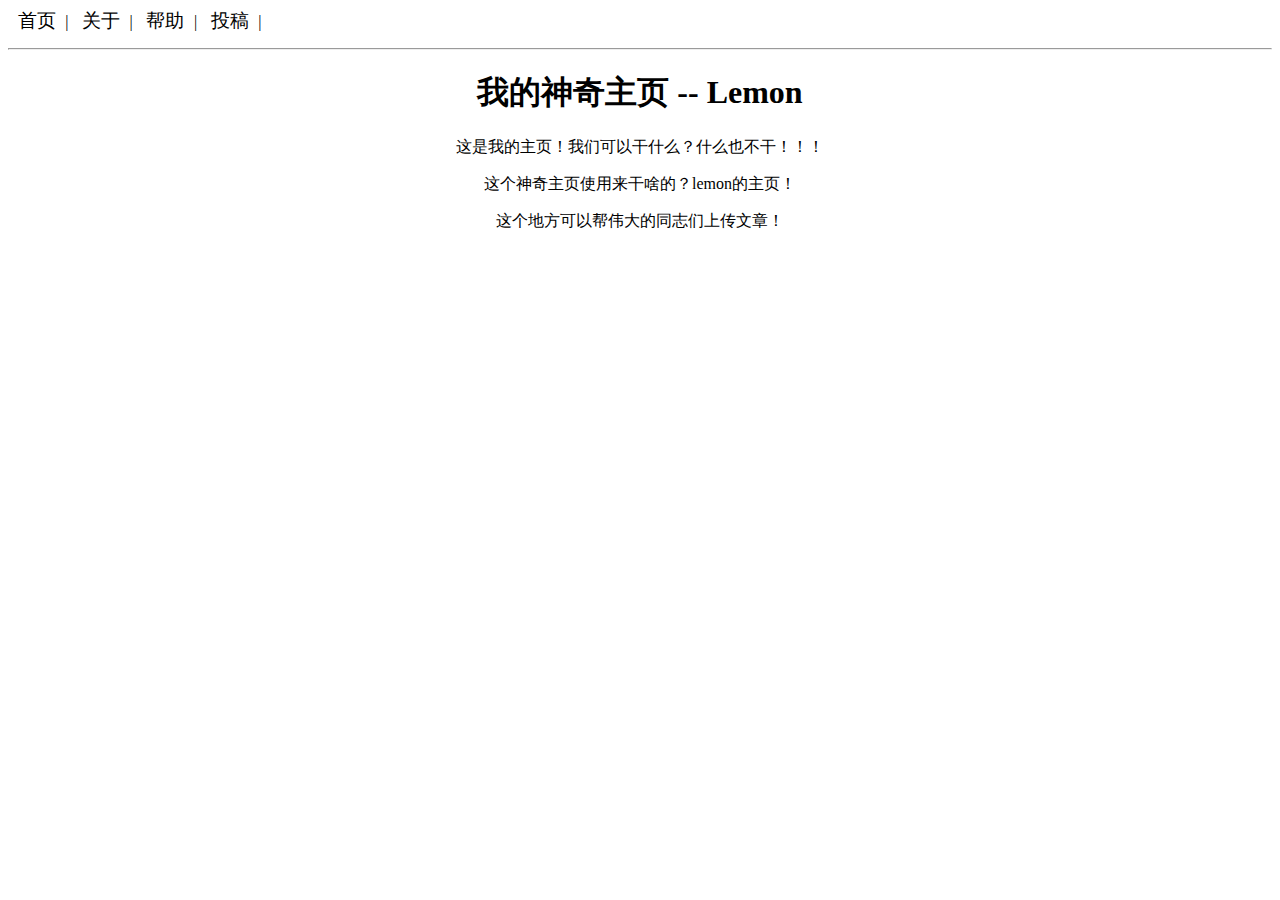
<file: index.html>
<!DOCTYPE html>
<head>
    <meta charset="utf-8"/>
    <meta name="viewport" content="width=device-width, initial-scale=1.0" />
    <link rel="stylesheet" type="text/css" href="/static/index.css">
    <title>lemon -- 神奇首页</title>
</head>
<html>
    <body>
        <div class="titlebar">
            <a class="t" href="https://clxon.github.io/">首页</a>|
            <a class="t" href="https://clxon.github.io/about.html">关于</a>|
            <a class="t" href="https://clxon.github.io/help.html">帮助</a>|
            <a class="t" href="https://clxon.github.io/users.html">投稿</a>|
        </div><hr/>
        <div class="center">
            <h1>我的神奇主页 -- Lemon</h1>
            <p>这是我的主页！我们可以干什么？什么也不干！！！</p>
            <p>这个神奇主页使用来干啥的？lemon的主页！</p>
            <p>这个地方可以帮伟大的同志们上传文章！</p>    
        </div>
    </body>
</html>
</file>
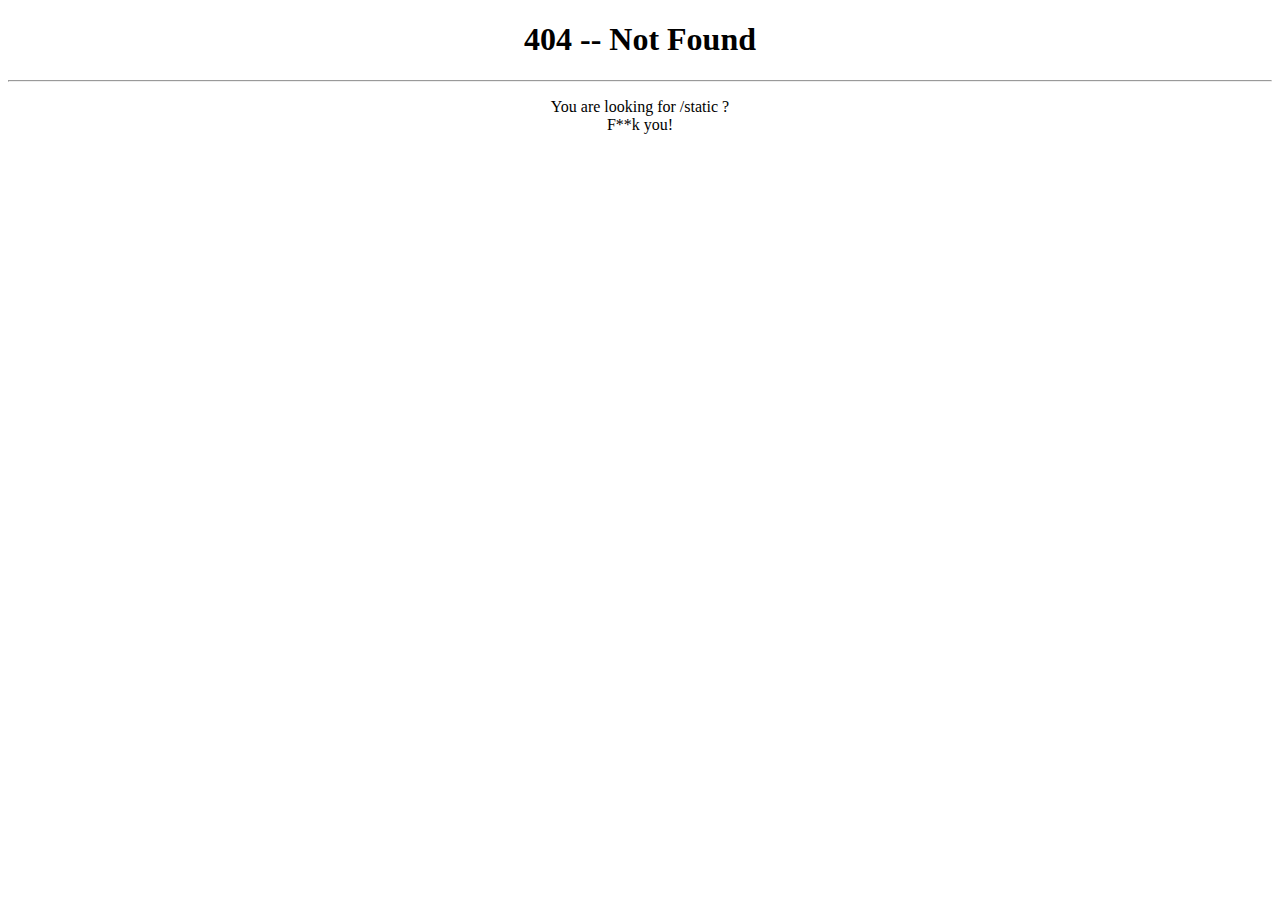
<file: static/index.html>
<!DOCTYPE html>
<html>
    <head>
        <title>404 -- lemon</title>
    </head>
    <body style="text-align:center">
        <h1>404 -- Not Found</h1>
        <hr/>
        <p>You are looking for /static ?<br/>F**k you!</p>
    </body>
</html>
</file>
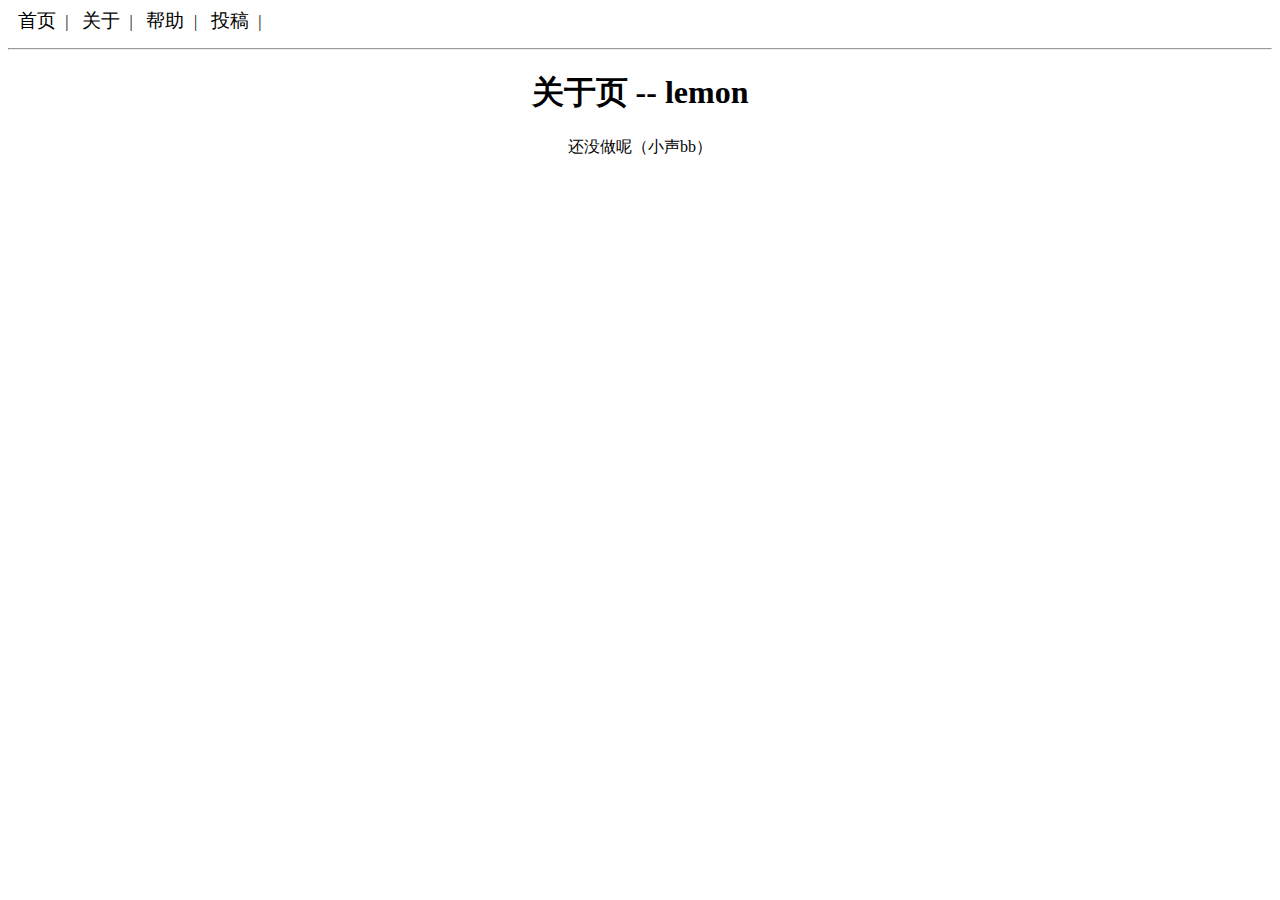
<file: about.html>
<!DOCTYPE html>
<head>
    <meta charset="utf-8"/>
    <meta name="viewport" content="width=device-width, initial-scale=1.0" />
    <link rel="stylesheet" type="text/css" href="/static/index.css">
    <title>lemon -- 神奇关于页</title>
</head>
<html>
    <body>
        <div class="titlebar">
            <a class="t" href="https://clxon.github.io/">首页</a>|
            <a class="t" href="https://clxon.github.io/about.html">关于</a>|
            <a class="t" href="https://clxon.github.io/help.html">帮助</a>|
            <a class="t" href="https://clxon.github.io/users.html">投稿</a>|
        </div><hr/>
        <div class="center">
            <h1>关于页 -- lemon</h1>      
            <p>还没做呢（小声bb）</p>    
        </div>
    </body>
</html>
</file>
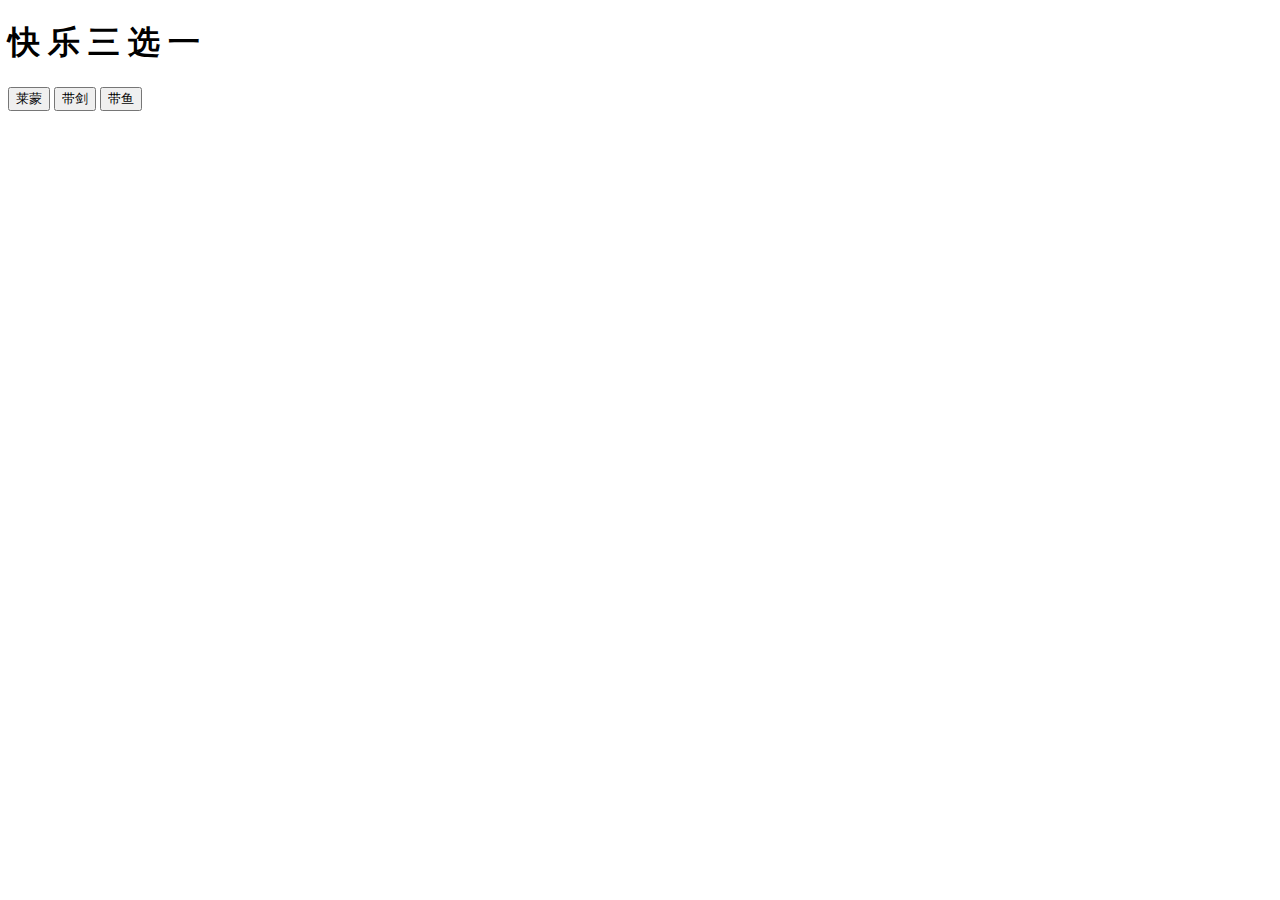
<file: happy-321.html>
<!DOCTYPE html>
<html>
    <head>
        <meta charset="utf8" />
        <meta name="viewport" content="width=device-width, initial-scale=1">
        <link rel="stylesheet" href="https://cdn.staticfile.org/twitter-bootstrap/3.3.7/css/bootstrap.min.css">  
        <script src="https://cdn.staticfile.org/jquery/2.1.1/jquery.min.js"></script>
        <script src="https://cdn.staticfile.org/twitter-bootstrap/3.3.7/js/bootstrap.min.js"></script>
		<script>function lemon(){location.assign("https://clxon.github.io/img/lemon.png");};function fish(){location.assign("https://clxon.github.io/img/fish.jpg");};function sword(){location.assign("https://clxon.github.io/img/sword.png")};</script>
		<title>Bootstrap</title>
    </head>
    <body class="text-center">
        <h1>快 乐 三 选 一</h1>
        <div class="btn-group">
            <button type="button" onclick="lemon()" class="btn btn-success btn-lg">莱蒙</button>
            <button type="button" onclick="sword()" class="btn btn-warning btn-lg">带剑</button>
            <button type="button" onclick="fish()" class="btn btn-danger btn-lg">带鱼</button>
        </div>
	</body>
</html>
</file>
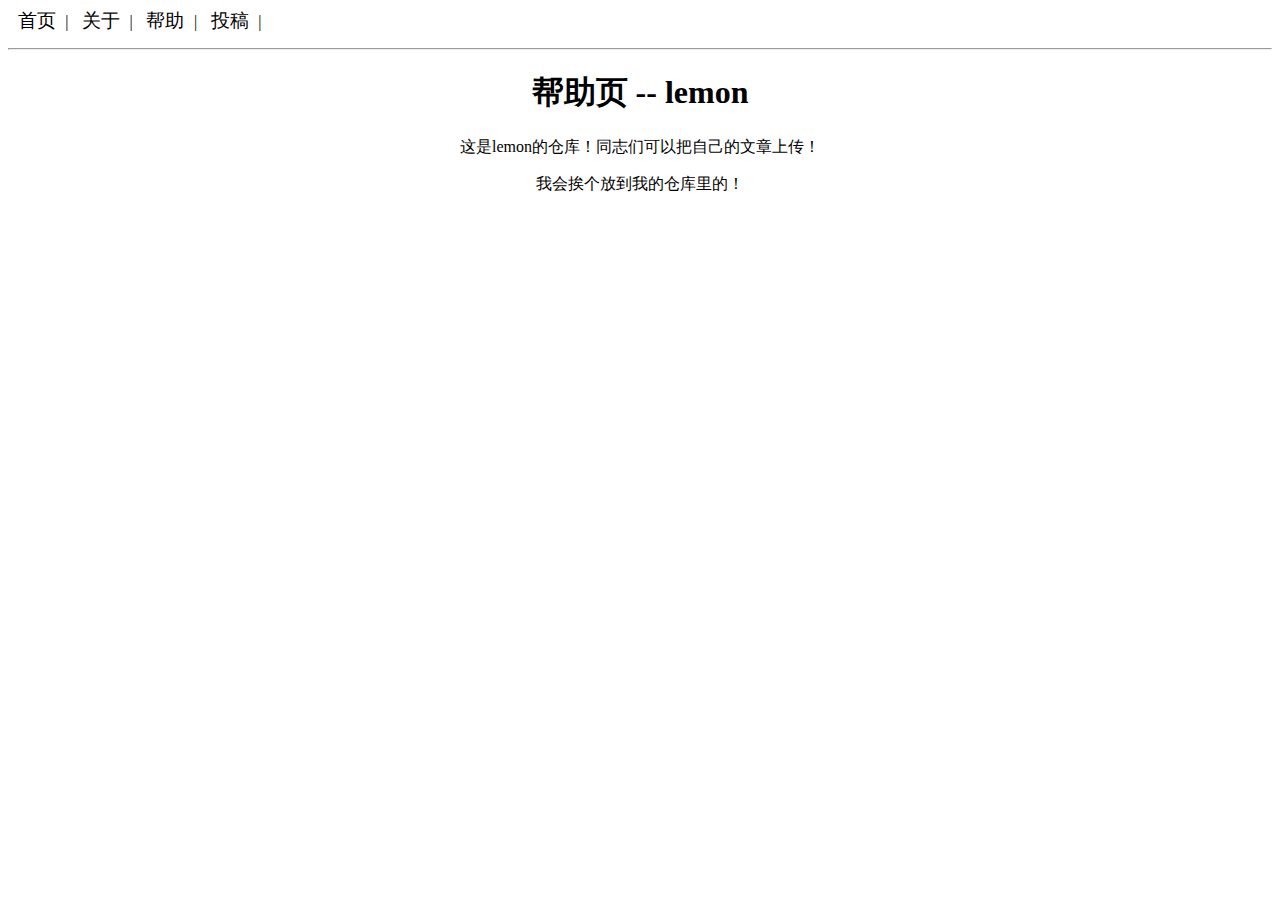
<file: help.html>
<!DOCTYPE html>
<head>
    <meta charset="utf-8"/>
    <meta name="viewport" content="width=device-width, initial-scale=1.0" />
    <link rel="stylesheet" type="text/css" href="/static/index.css">
    <title>lemon -- 神奇帮助页</title>
</head>
<html>
    <body>
        <div class="titlebar">
            <a class="t" href="https://clxon.github.io/">首页</a>|
            <a class="t" href="https://clxon.github.io/about.html">关于</a>|
            <a class="t" href="https://clxon.github.io/help.html">帮助</a>|
            <a class="t" href="https://clxon.github.io/users.html">投稿</a>|
        </div><hr/>
        <div class="center">
            <h1>帮助页 -- lemon</h1>
            <p>这是lemon的仓库！同志们可以把自己的文章上传！</p>
            <p>我会挨个放到我的仓库里的！</p>
        </div>
    </body>
</html>
</file>
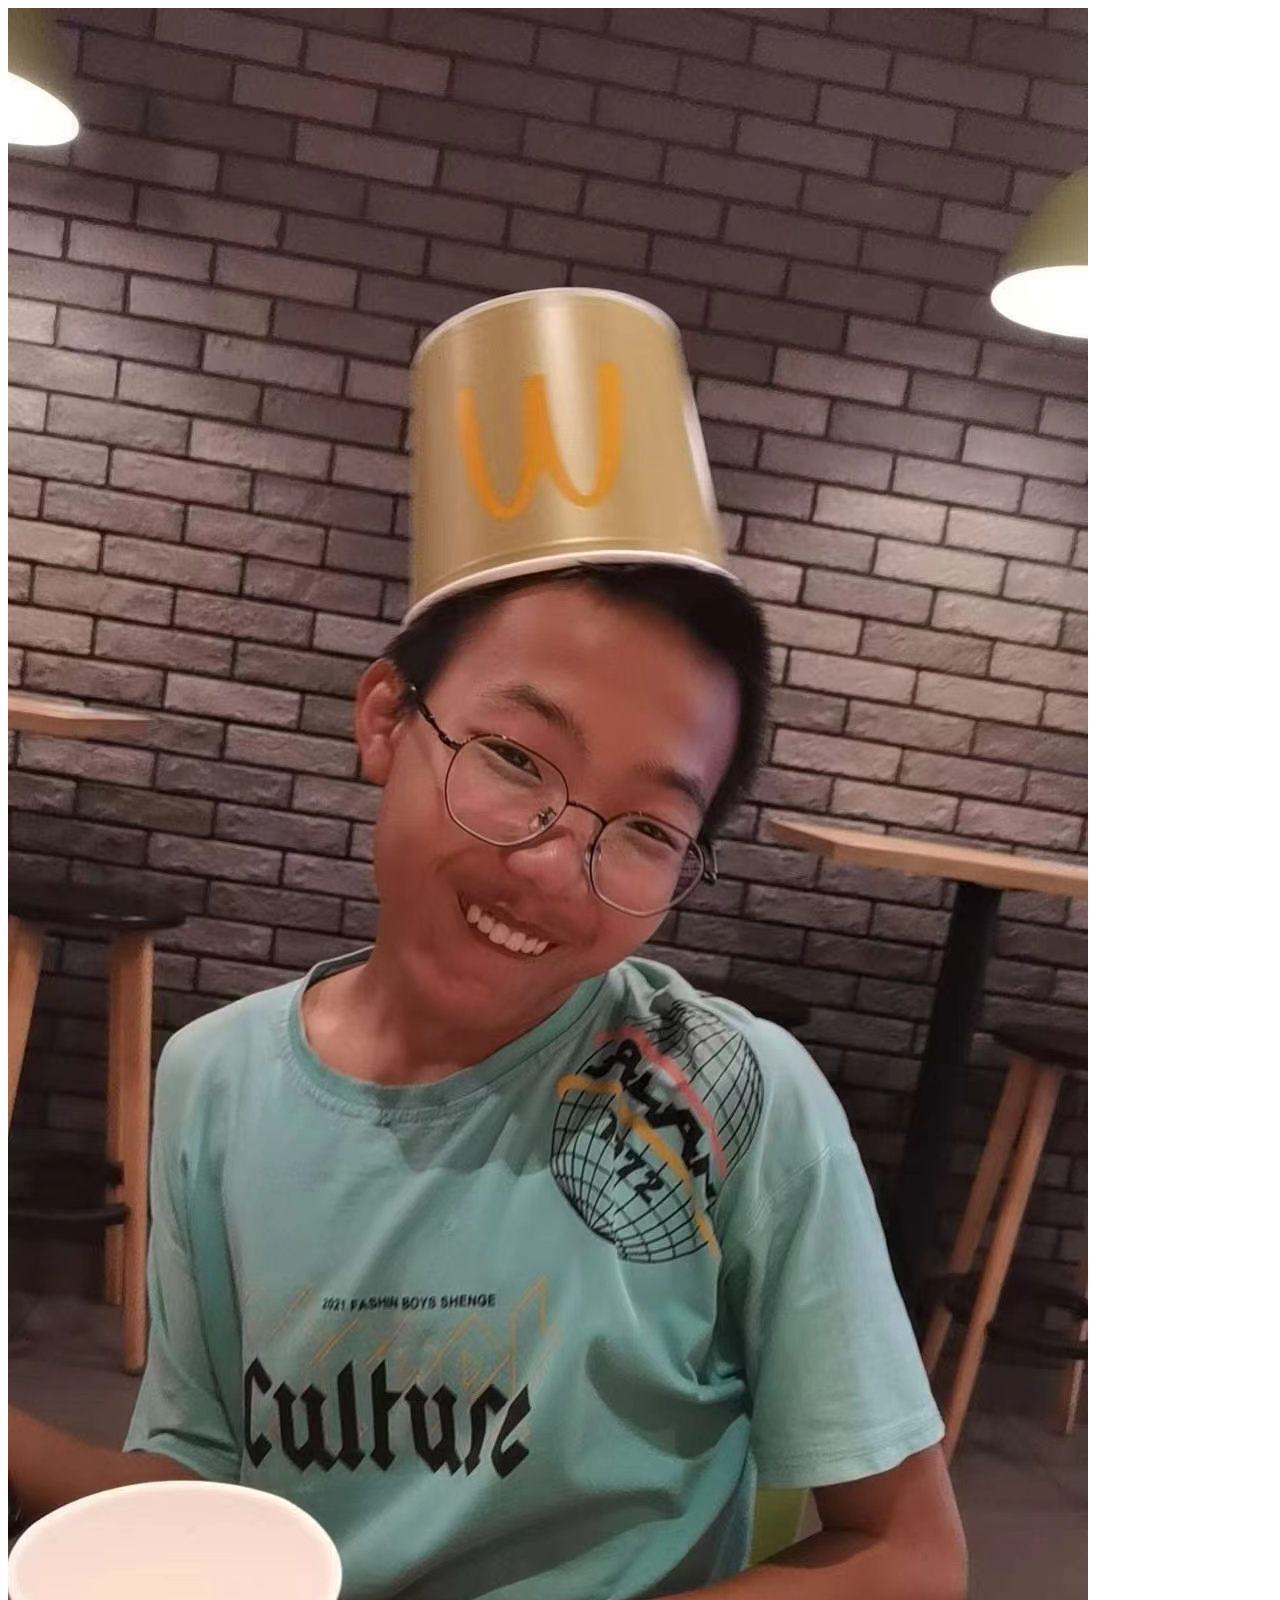
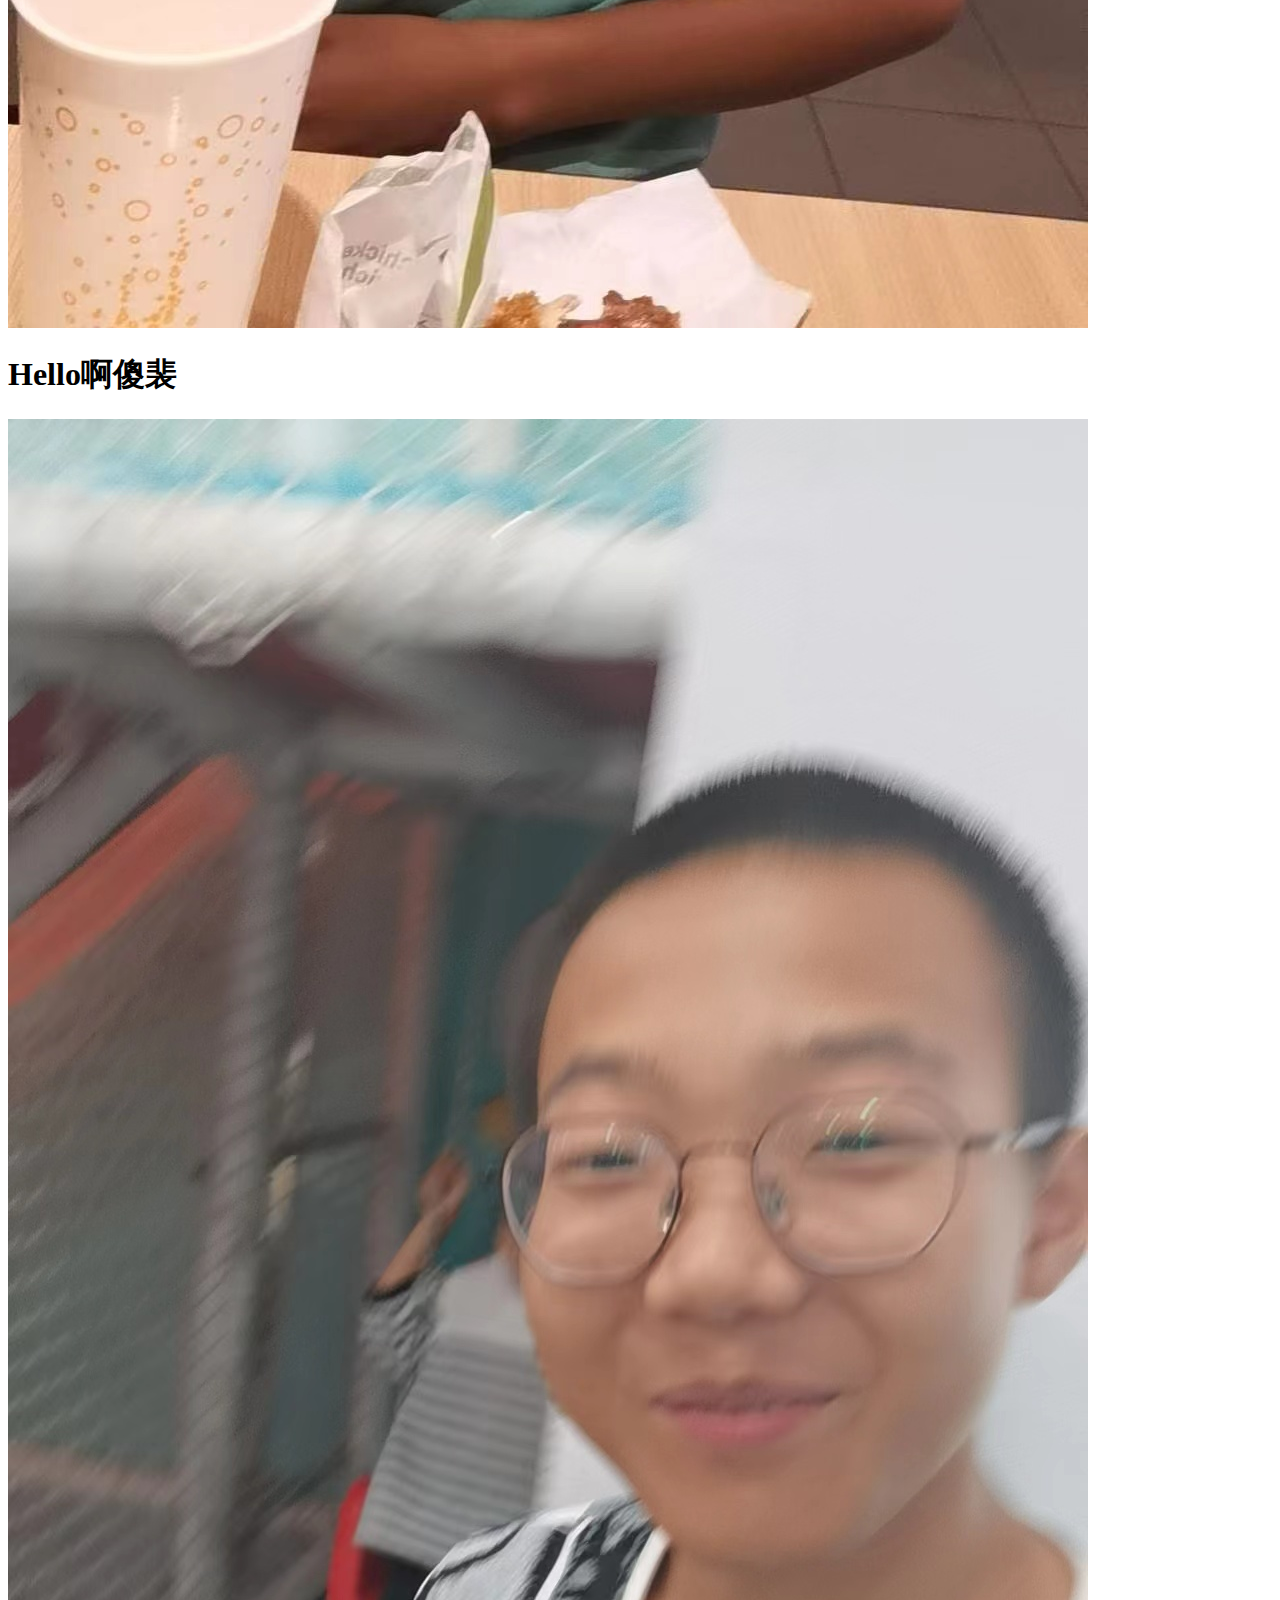
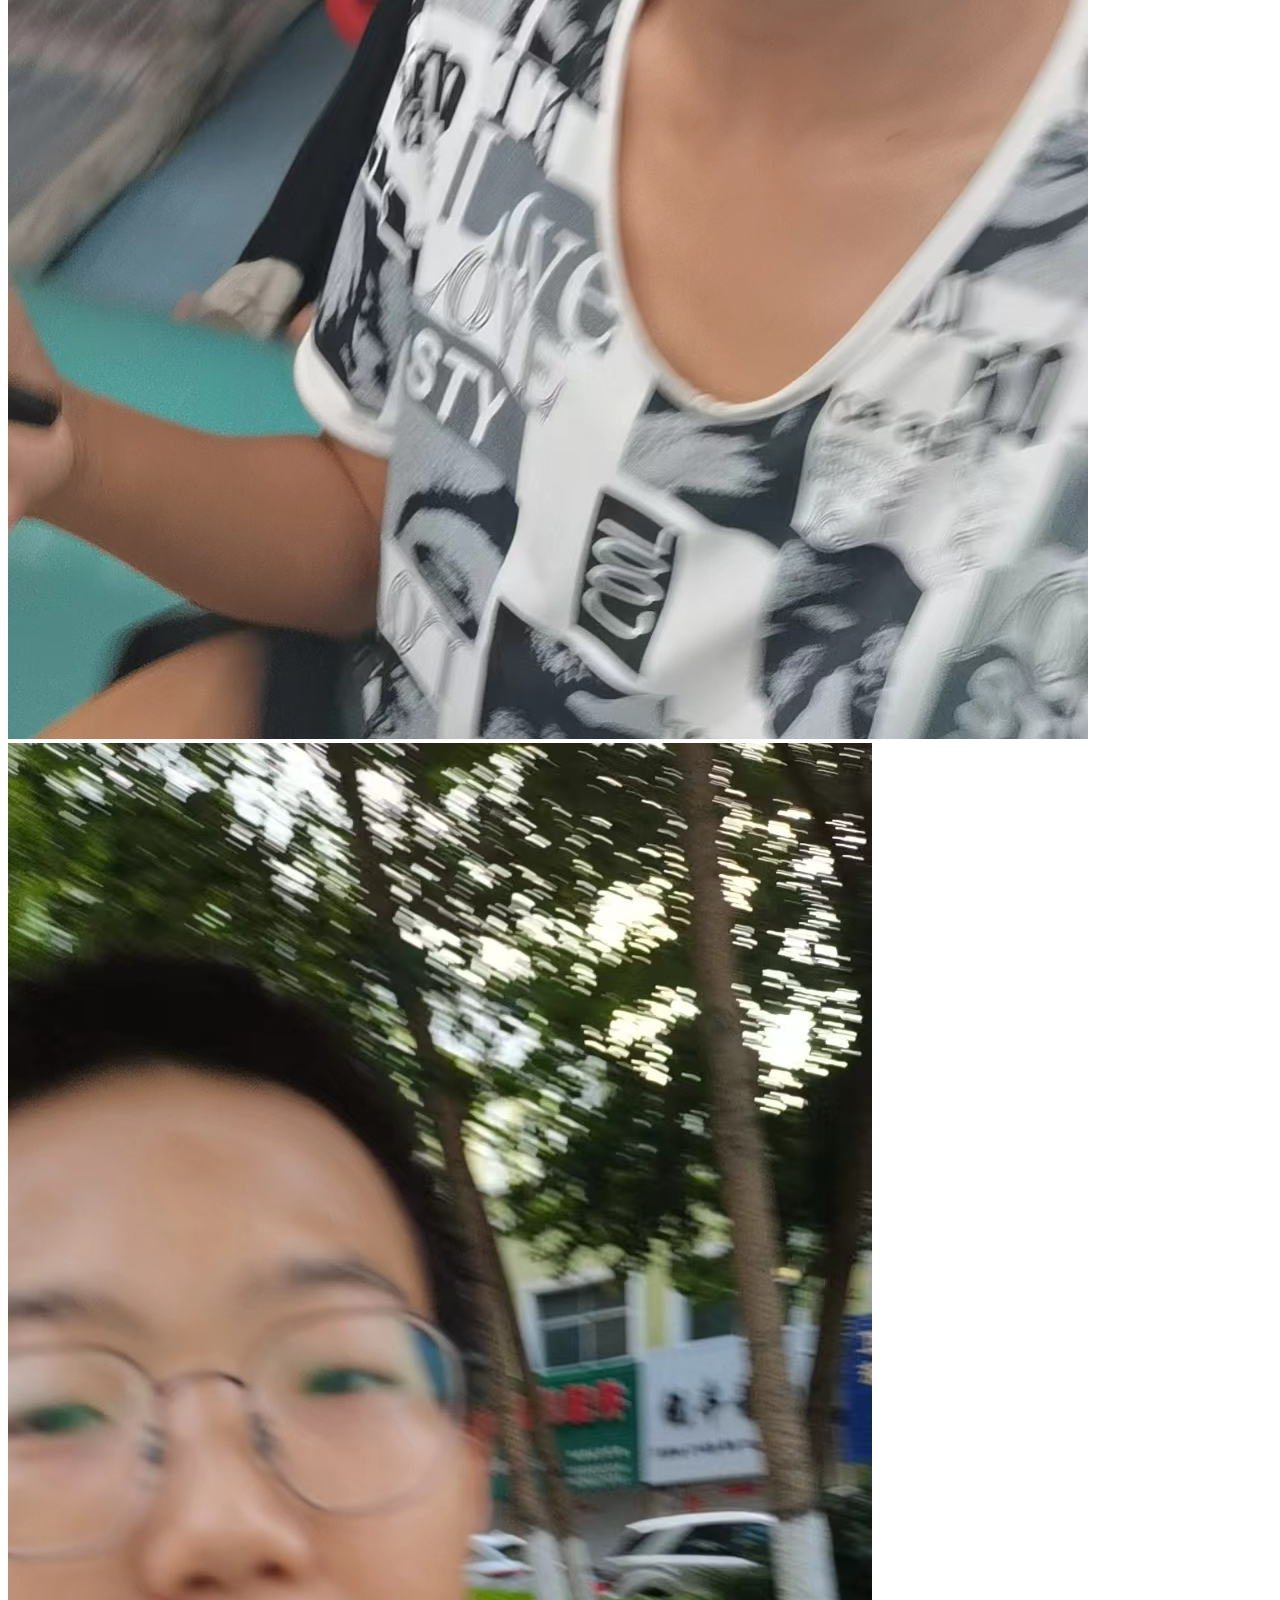
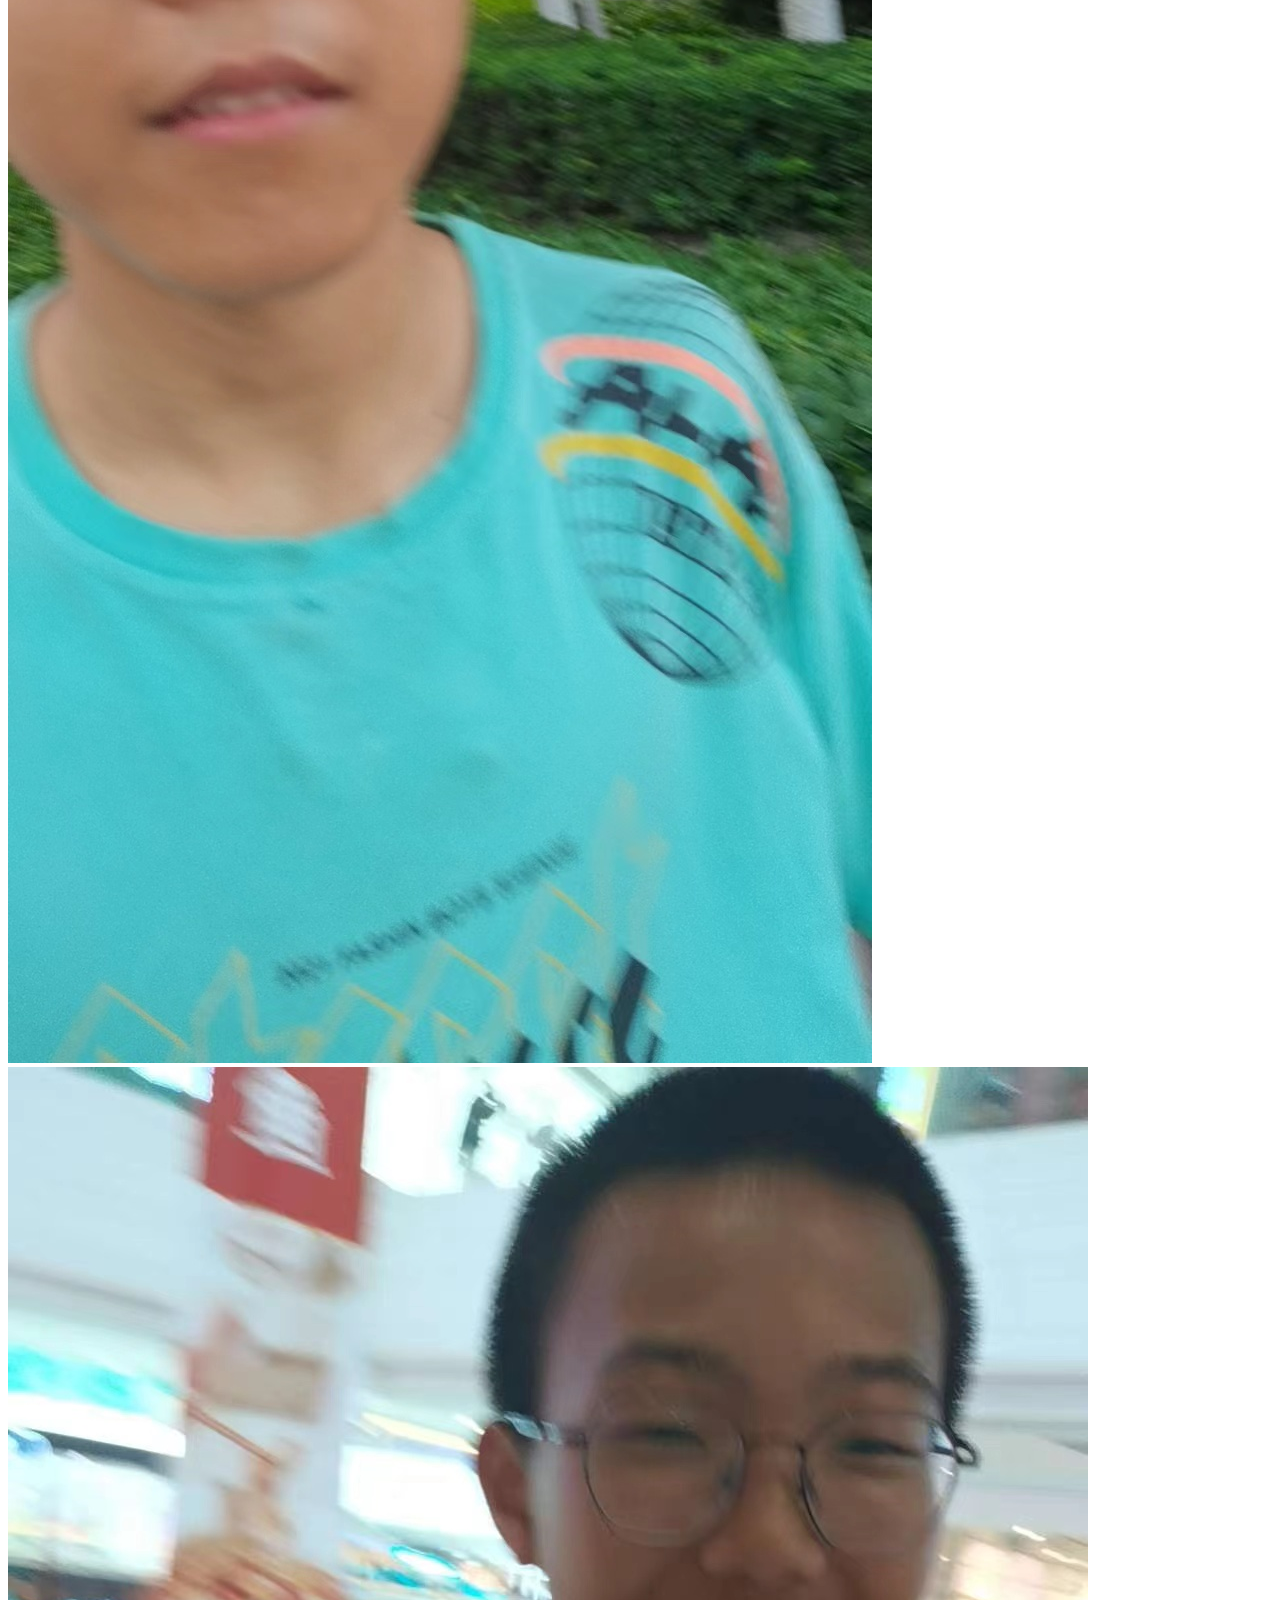
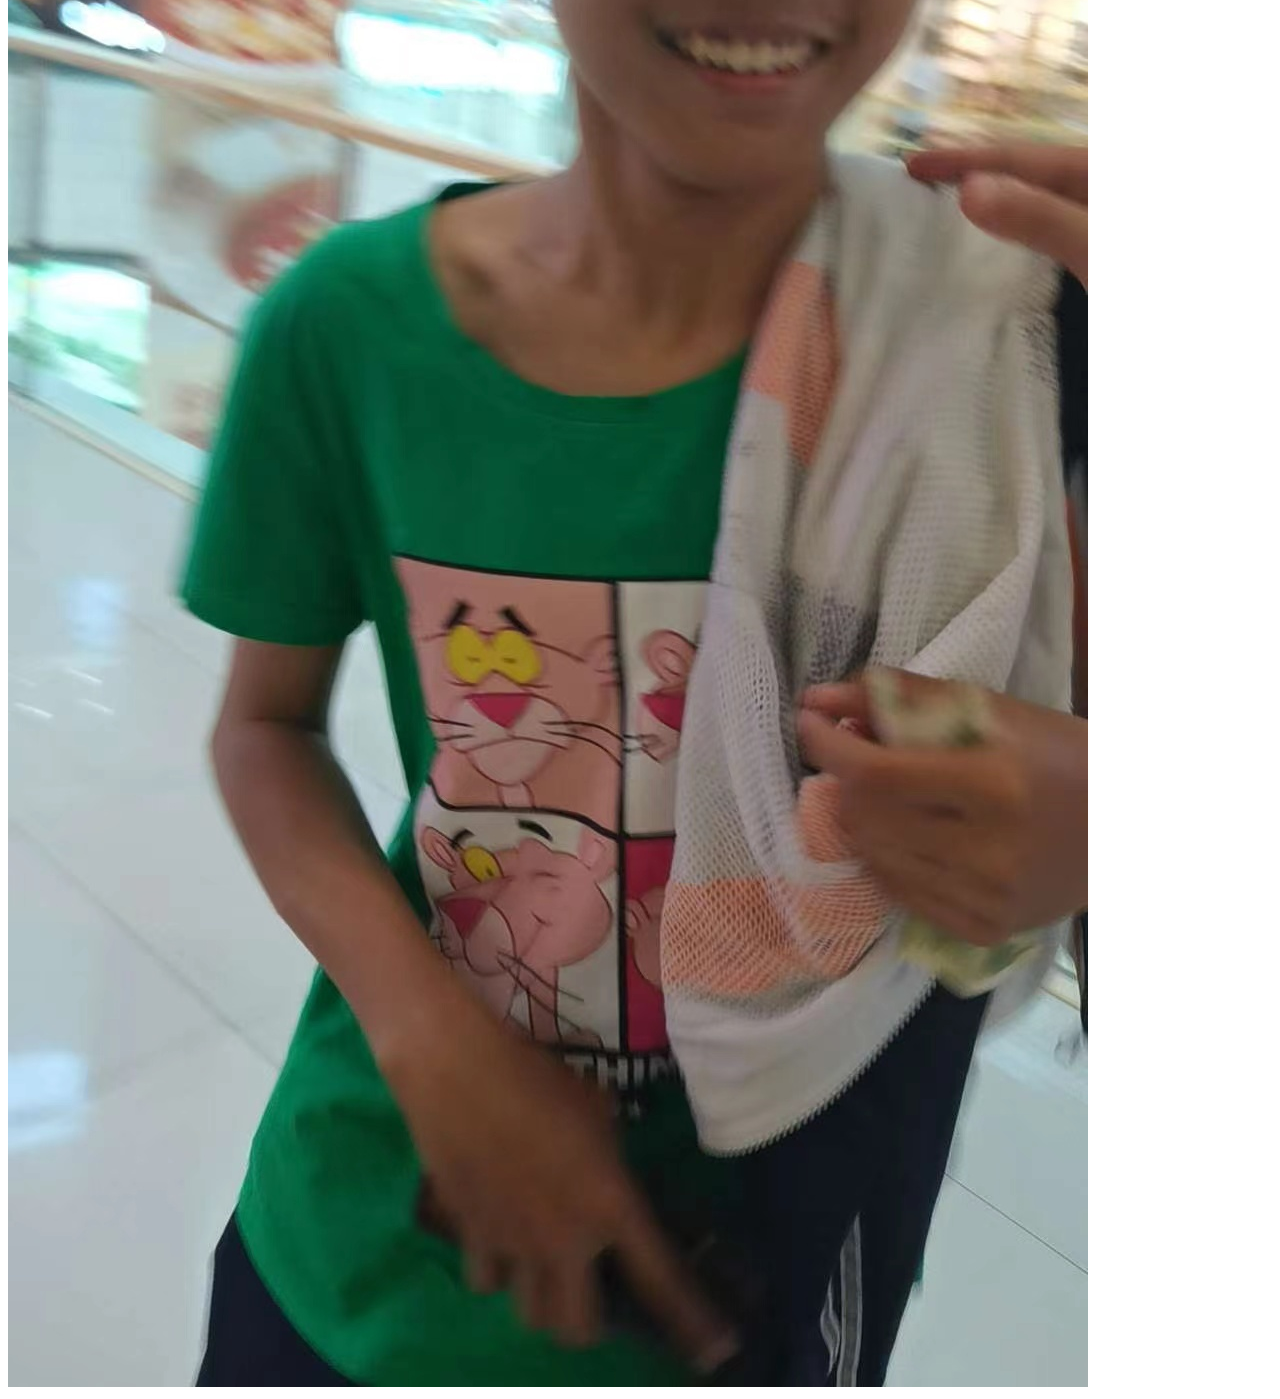
<file: pqh.html>
<!DOCTYPE html>
<html>
<head>
   <meta charset="utf-8"> 
   <title>裴门</title>
   <link rel="stylesheet" href="https://cdn.staticfile.org/twitter-bootstrap/5.1.1/css/bootstrap.min.css">
    <script src="https://cdn.staticfile.org/popper.js/2.9.3/umd/popper.min.js"></script>
    <script src="https://cdn.staticfile.org/twitter-bootstrap/5.1.1/js/bootstrap.min.js"></script>
</head>
<body>
    <div class="container-fluid">
        <div class="row">
            <div class="col-3"><img src="img/pqh1.jpg" class="img-fluid"></div>
            <div class="col-6"><h1 class="text-center">Hello啊傻裴</h1></div>
            <div class="col-3"><img src="img/pqh2.jpg" class="img-fluid"></div>
        </div>
        <div class="row">
            <div class="col-6"><img src="img/pqh3.jpg" class="img-fluid"></div>
            <div class="col-6"><img src="img/pqh4.jpg" class="img-fluid"></div>
        </div>
    </div>
</body>
</html>
</file>
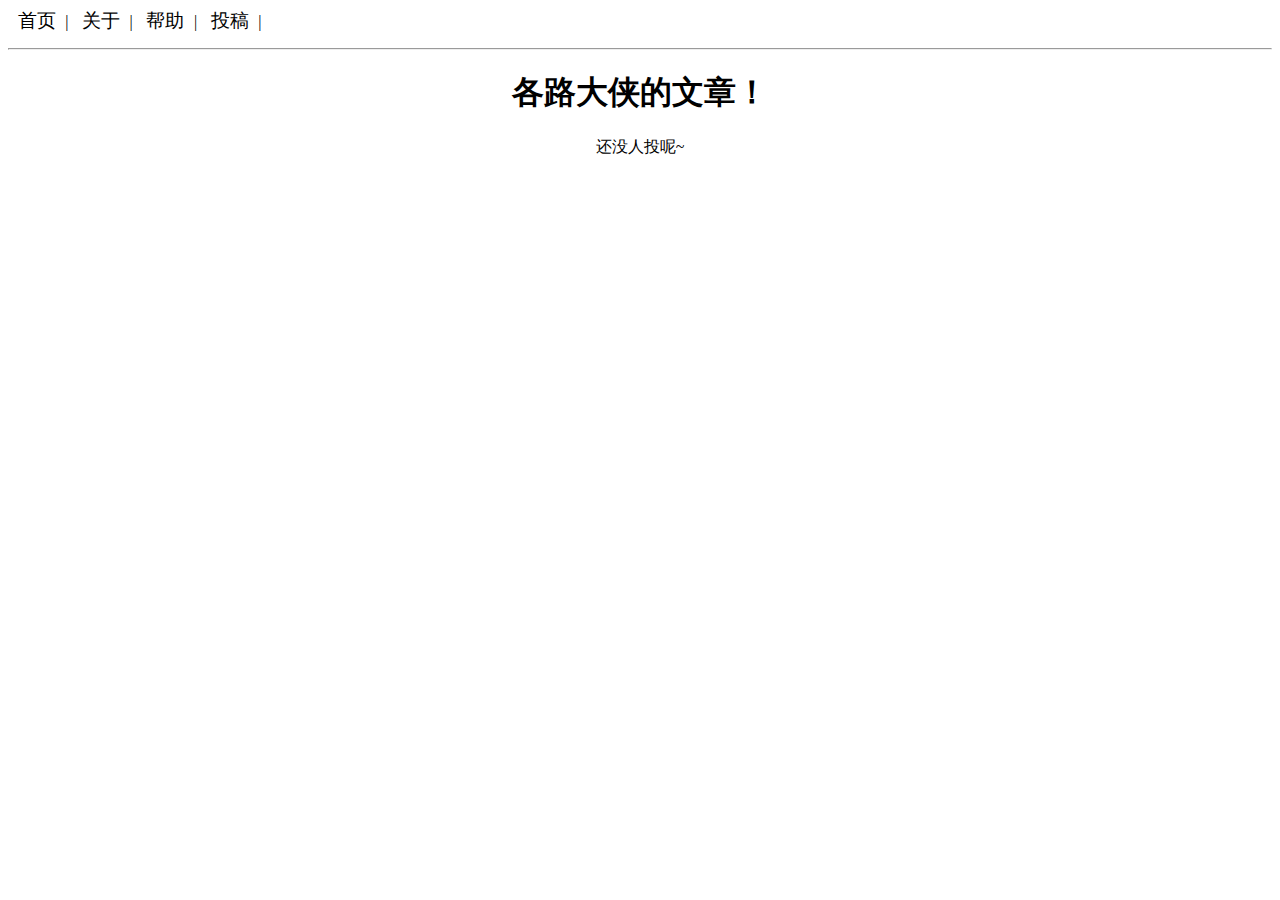
<file: users.html>
<!DOCTYPE html>
<head>
    <meta charset="utf-8"/>
    <meta name="viewport" content="width=device-width, initial-scale=1.0" />
    <link rel="stylesheet" type="text/css" href="/static/index.css">
    <title>lemon -- 神奇投稿页</title>
</head>
<html>
    <body>
        <div class="titlebar">
            <a class="t" href="https://clxon.github.io/">首页</a>|
            <a class="t" href="https://clxon.github.io/about.html">关于</a>|
            <a class="t" href="https://clxon.github.io/help.html">帮助</a>|
            <a class="t" href="https://clxon.github.io/users.html">投稿</a>|
        </div><hr/>
        <div class="center">
            <h1>各路大侠的文章！</h1>
            <p>还没人投呢~</p>    
        </div>
    </body>
</html>
</file>
<file: static/index.css>
.center {
    text-align: center;
}

div.titlebar {
    height: 2em;
}

a.t:link,a.t:visited {
    font-size: larger;
    margin: 0.5em;
    /* width: 4.5em; */
    text-decoration: none;
    color: black;
}
a.t:hover,a.t:active {
    text-decoration: underline;
}

span.code {
    background-color: gray;
    border: 5px soild black;
}
</file>
